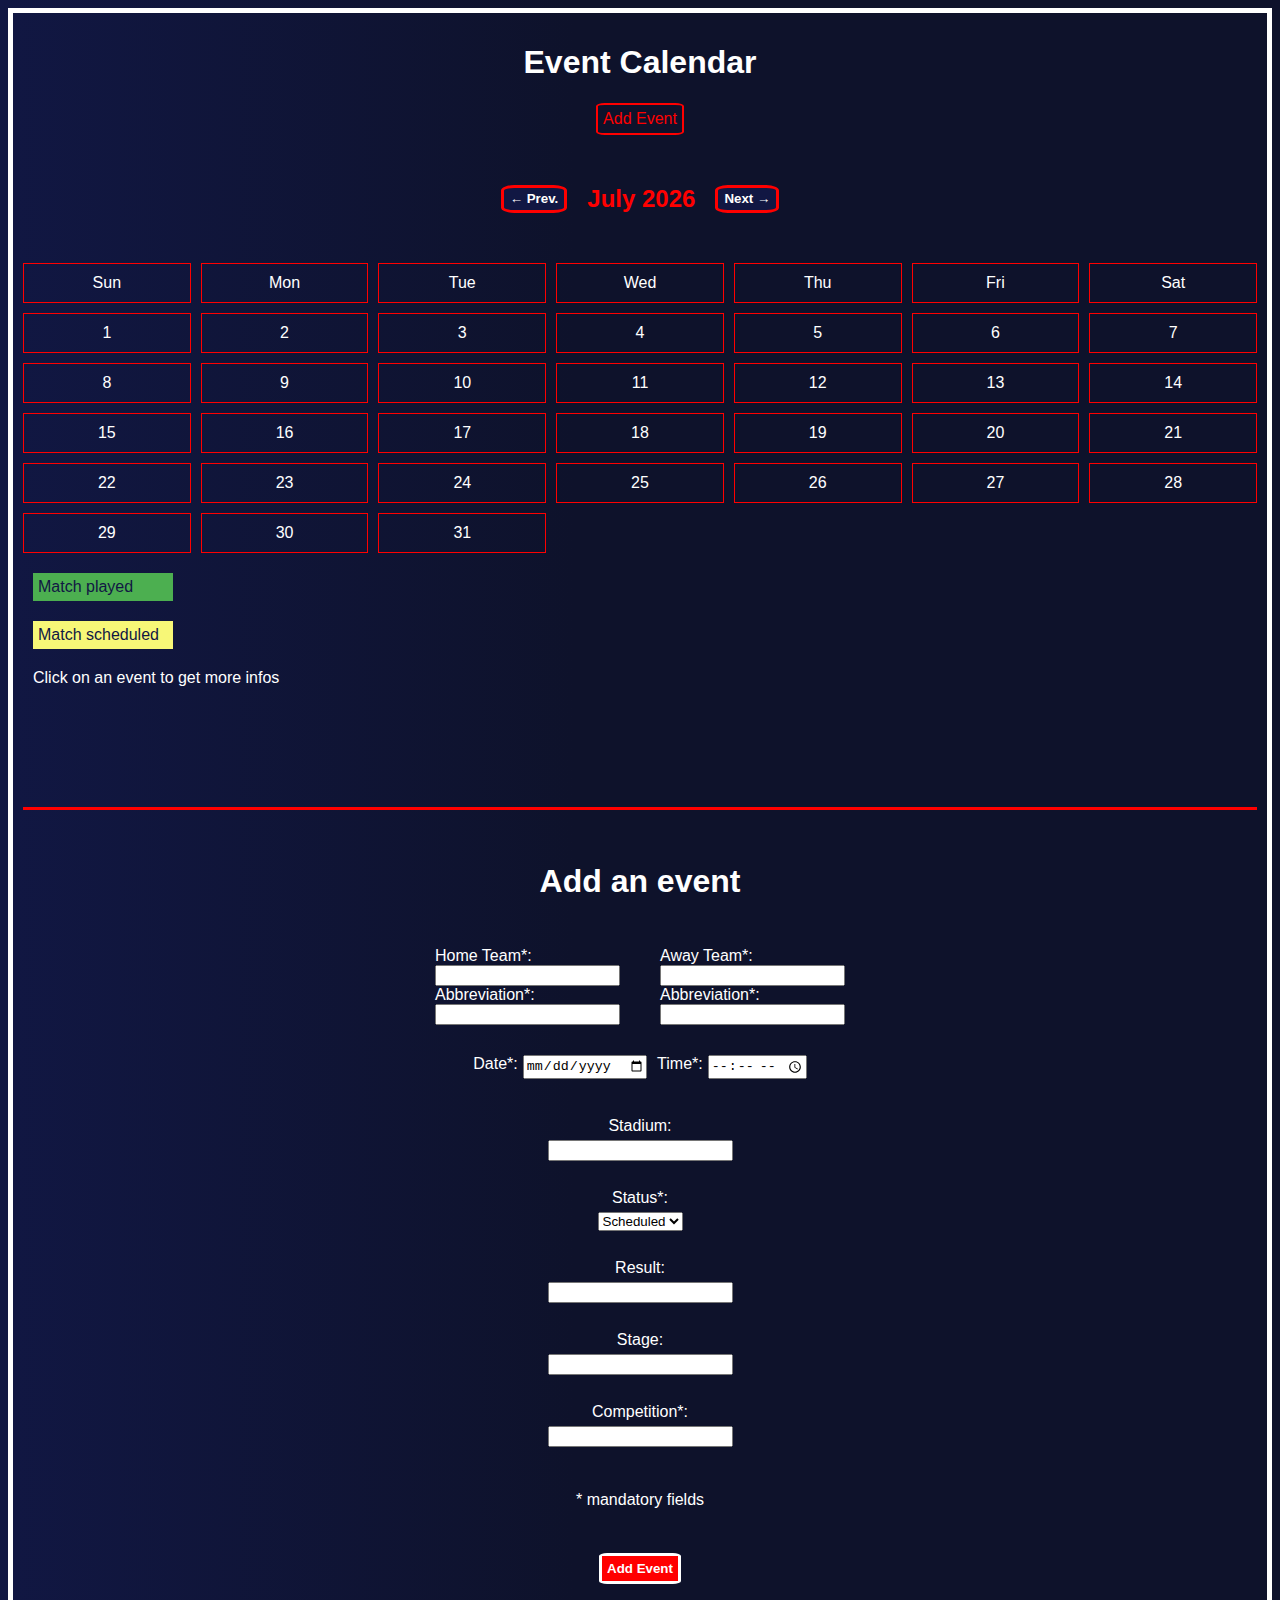
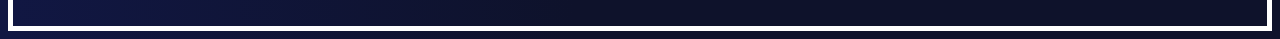
<file: index.html>
<!DOCTYPE html>
<html lang="en">

<head>
    <meta charset="UTF-8">
    <meta name="viewport" content="width=device-width, initial-scale=1.0">
    <link rel="stylesheet" href="./style/style.css">
    <title>Event Calendar</title>
</head>

<body>
    <div id="title">
    <h1>Event Calendar</h1>
    <a href="#addEventForm" class="addEventButton">Add Event</a>
</div>
    <!-- Calendar -->
    <div id="calendarMonth">
        <button id="prevMonth">&#8592; Prev.</button>
        <h2 id="currentMonth">Month Year</h2>
        <button id="nextMonth">Next &#8594;</button>
    </div>
    <div id="calendar">
    </div>
    <div id="calendarKey">
        <div class="playedKey">Match played</div>
        <div class="scheduledKey">Match scheduled</div>
        <div class="detailKey">
            Click on an event to get more infos
        </div>
    </div>

            <!-- Add Event Form -->

    <form id="addEventForm">
        <h1>Add an event</h1>
        <div class="teams">
            <div>
        <label for="homeTeam">Home Team*:</label>
        <input type="text" id="homeTeam" name="homeTeam" required>
        <label for="abbreviationHomeTeam">Abbreviation*:</label>
        <input type="text" id="abbreviationHomeTeam" name="abbreviationHomeTeam" required>
    </div><div>
        <label for="awayTeam">Away Team*:</label>
        <input type="text" id="awayTeam" name="awayTeam" required>
        <label for="abbreviationAwayTeam">Abbreviation*:</label>
        <input type="text" id="abbreviationAwayTeam" name="abbreviationAwayTeam" required>
    </div>
        <br>
        </div>
        <div class="timeVenue">
        <label for="dateVenue">Date*:</label>
        <input type="date" id="dateVenue" name="dateVenue" required>
        <br>

        <label for="timeVenueUTC">Time*:</label>
        <input type="time" id="timeVenueUTC" name="timeVenueUTC" required>
    </div>
        <br>

        <label for="stadium">Stadium:</label>
        <input type="text" id="stadium" name="stadium">
        <br>

        <label for="status">Status*:</label>
        <select id="status" name="status" required>
            <option value="scheduled">Scheduled</option>
            <option value="played">Played</option>
        </select>
        <br>

        <label for="result">Result:</label>
        <input type="text" id="result" name="result">
        <br>

        <label for="stage">Stage:</label>
        <input type="text" id="stage" name="stage">
        <br>

        <label for="competition">Competition*:</label>
        <input type="text" id="competition" name="competition" required>
        <br>
        <p>* mandatory fields</p>
        <br>
        <button type="submit">Add Event</button>
    </form>

    <script src="./scripts/calendarScript.js"></script>
</body>

</html>
</file>
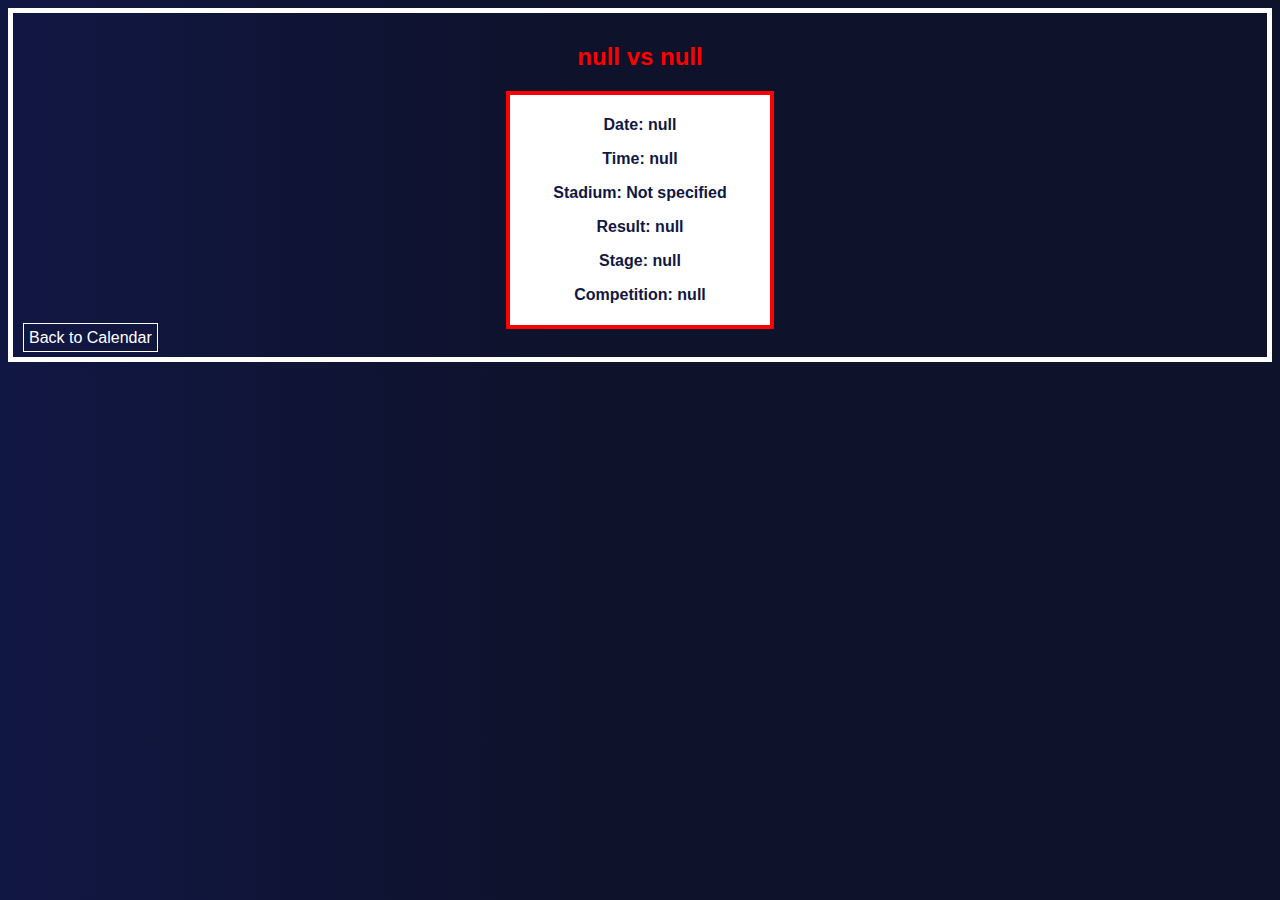
<file: detail.html>
<!DOCTYPE html>
<html lang="en">
<head>
  <meta charset="UTF-8">
  <meta name="viewport" content="width=device-width, initial-scale=1.0">
  <link rel="stylesheet" href="./style/style.css">
  <title>Event Detail</title>
</head>
<body>
  <div id="event-detail"></div>
  <a href="./index.html" class="backToCalendarButton">Back to Calendar</a>
  <script src="./scripts/detail.js"></script>
</body>
</html>
</file>
<file: style/style.css>
body {
    font-family: 'Arial', sans-serif;
    background: linear-gradient(to right,#111743,#0E122B 45%);
    color: #ffffff;
    border: solid 5px white;
    padding: 10px;
  }
 h1{
  width: 100%;
  text-align: center;
 }
 button{
  cursor: pointer;
 }
 /*style title*/
 #title{
  display: flex;
  flex-direction: column;
  justify-content: center;
  align-items: center;
 }
 #title .addEventButton{
  color: rgb(255, 0, 0);
  padding: 5px;
  text-decoration: none;
  border: solid  rgb(255,0,0) 2px;
  border-radius: 10% ;
  transition: ease-in-out 1s;
 }
 #title .addEventButton:hover{
  background-color: white;
  color: #111743;
  font-weight: bold;
  
 }
/*style calendar*/
  #calendarMonth{
    display: flex;
    width: 100%;
    flex-wrap: wrap;
    justify-content: center;
    text-align: center;
    margin: 50px 0;
  }
  #calendarMonth #currentMonth{
    color: rgb(255,0,0);
    margin: 0 20px;
  }
  #calendarMonth button{
    border: solid 3px rgb(255,0,0);
    border-radius: 20%;
    color:#ffffff;
    background-color: #111743;
    font-weight: bold;
    transition: 1s;
  }
  #calendarMonth button:hover{
  transform: scale(1.1);
  }
  
  #calendar {
    display: grid;
    grid-template-columns: repeat(7, 1fr);
    gap: 10px;
    width: 100%;
    padding-right: 10px;
  }
  
  .day {
    border: 1px solid rgb(255, 0, 0);
    padding: 10px 0px;
    text-align: center;
  }
  
  .played {
    background-color: #4CAF50;
    color: white;
    cursor: pointer;
    text-align: center;
    text-decoration: none;
    font-size: 10px;
    padding: 5px;
  }
  .scheduled{
    background-color: rgb(247, 247, 119);
    font-size: 10px;
    text-align: center;
    padding: 5px;
    }

    /*style keys*/
    #calendarKey{
      display: flex;
      flex-direction: column;
      align-items: start;
      padding:20px 10px;
      gap: 20px;
    }
    .playedKey{
      background-color: #4CAF50;
      padding: 5px;
      color: #111743;
      width: 130px;
    }
    .scheduledKey{
      background-color: rgb(247, 247, 119);
      padding: 5px;
      color: #111743;
      width: 130px;
    }
  /*Style event form*/
  #addEventForm{
    margin-top: 100px;
    border-top: solid 3px rgb(255,0,0);
    display: flex;
    flex-direction: column;
    justify-content: center;
    gap: 5px;
    align-items: center;
    flex-wrap: wrap;
    padding: 2rem;
  }
  .teams{
    display: flex;
    flex-wrap: wrap;
    justify-content: center;
  }
  .teams div{
    margin: 20px;
    display: flex;
    flex-direction: column;
  }
  .timeVenue{
    display: flex;
    flex-wrap: wrap;
    gap: 5px;
    margin-top: 5px;
    padding-bottom: 10px;
  }

  #addEventForm button{
    background-color: rgb(255,0,0);
    color: #ffffff;
    border: #ffffff solid 3px;
    font-weight: bold;
    border-radius: 10%;
    padding: 5px;
    transition: 1s;
  }
  #addEventForm button:hover{
    background-color: #ffffff;
    color: rgb(255,0,0);
    border: rgb(255,0,0) solid 3px;
  }
  /*style event page*/
  #event-detail {
    display: block;
    text-align: center;
  }
  #event-detail h2{
    color: rgb(255, 0, 0);
  }
  .detailBox{
    background-color: #ffffff;
    border: solid 4px rgb(255, 0, 0);
    width: 250px;
    padding: 5px;
    margin: auto;
    color:#111743;
    font-weight: bold;
  }
  .backToCalendarButton{
    color: #ffffff;
    text-decoration: none;
    border: solid 1px;
    padding: 5px;
    transition: 1s ease-in-out;
  }
  .backToCalendarButton:hover{
    color: #111743;
    background-color: #ffffff;  
  }
</file>
